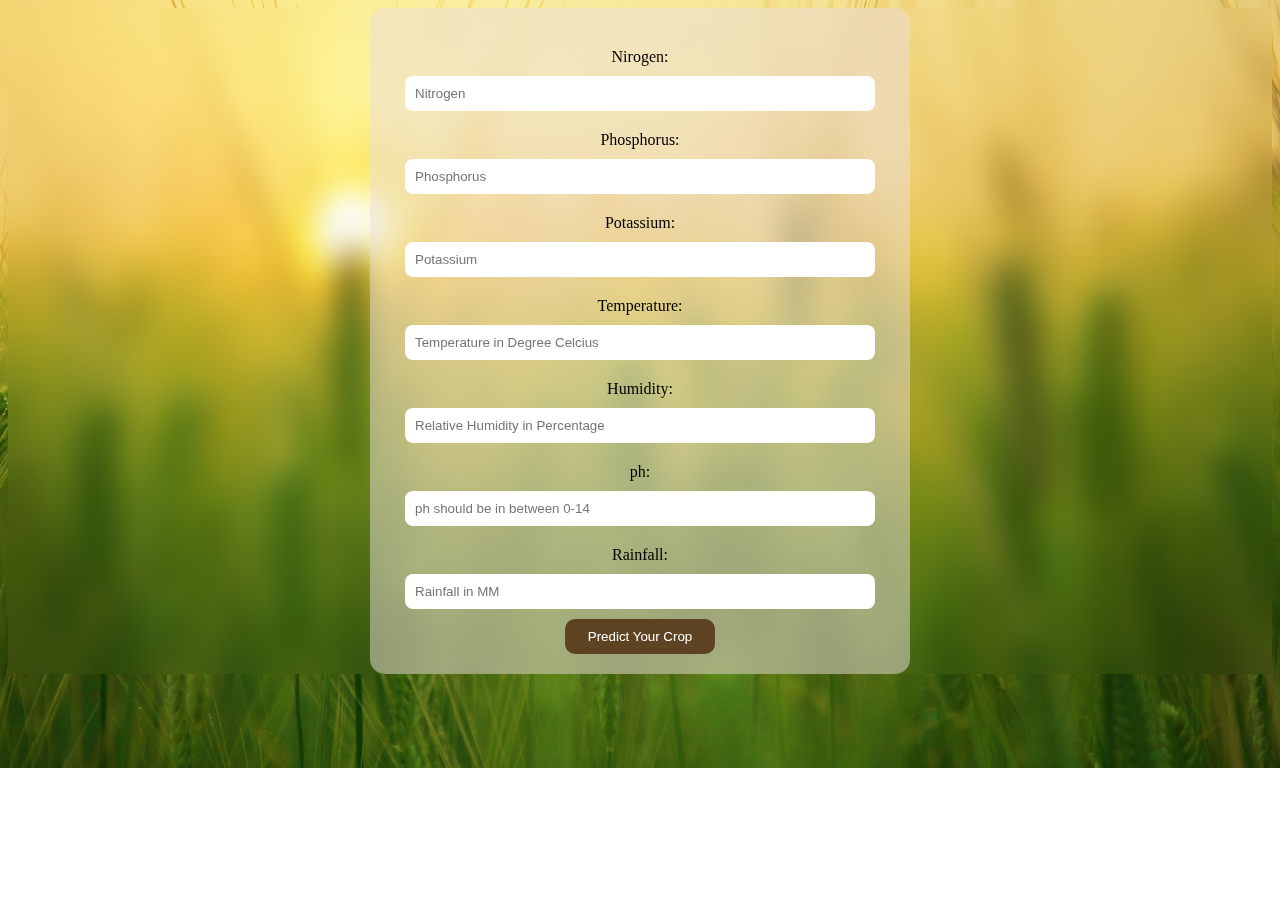
<file: trial1/index.html>
<!-- templates/index.html -->

<!DOCTYPE html>
<html lang="en">
<head>
    <meta charset="UTF-8">
    <meta name="viewport" content="width=device-width, initial-scale=1.0">
    <link rel="stylesheet" href="style.css">
    <title>Smart Farming Prediction System</title>
</head>
<body>
    <form action="form" method="post">
        <label for="Nitrogen">Nirogen:</label>
        <input type="text" id="Nirogen" name="Nitrogen" min="0" max="100" placeholder="Nitrogen" required>
      
        <label for="Phosphorus">Phosphorus:</label>
        <input type="text" id="Phosphorus" name="Phosphorus" min="0" max="100" placeholder="Phosphorus" required>
      
        <label for="Potassium">Potassium:</label>
        <input type="text" id="Potassium" name="Potassium" min="0" max="100" placeholder="Potassium" required>
      
        <label for="Temperature">Temperature:</label>
        <input type="number" id="Temperature" name="Temperature" min="0" max="100" placeholder="Temperature in Degree Celcius" required>
      
        <label for="Humidity">Humidity:</label>
        <input type="text" id="Humidity" name="Humidity" min="0" max="100" placeholder="Relative Humidity in Percentage" required>
      
        <label for="ph">ph:</label>
        <input type="text" id="ph" name="ph" min="0" max="14" placeholder="ph should be in between 0-14" required>
      
        <label for="Rainfall">Rainfall:</label>
        <input type="number" id="Rainfall" name="Rainfall" placeholder="Rainfall in MM" required min="0" max="10000">
      
        <input type="submit" id="submit" name="submit" value="Predict Your Crop">
      </form>
      
    <!-- <h1>Smart Farming Prediction System</h1>
    <form id="prediction-form">
        <label for="temperature">Temperature (°C):</label>
        <input type="number" id="temperature" name="temperature" required><br><br>
        
        <label for="rainfall">Rainfall (mm):</label>
        <input type="number" id="rainfall" name="rainfall" required><br><br>
        
        <button type="submit">Predict Crop Yield</button>
    </form>

    <div id="prediction-result"></div> -->

    <!-- <script>
        document.getElementById('prediction-form').addEventListener('submit', function(event) {
            event.preventDefault();
            let temperature = document.getElementById('temperature').value;
            let rainfall = document.getElementById('rainfall').value;

            fetch('/predict', {
                method: 'POST',
                headers: {
                    'Content-Type': 'application/x-www-form-urlencoded'
                },
                body: `temperature=${temperature}&rainfall=${rainfall}`
            })
            .then(response => response.json())
            .then(data => {
                document.getElementById('prediction-result').innerHTML = `<p>Predicted Crop Yield: ${data.predicted_yield} kg</p>`;
            })
            .catch(error => console.error('Error:', error));
        });
    </script> -->
</body>
</html>
</file>
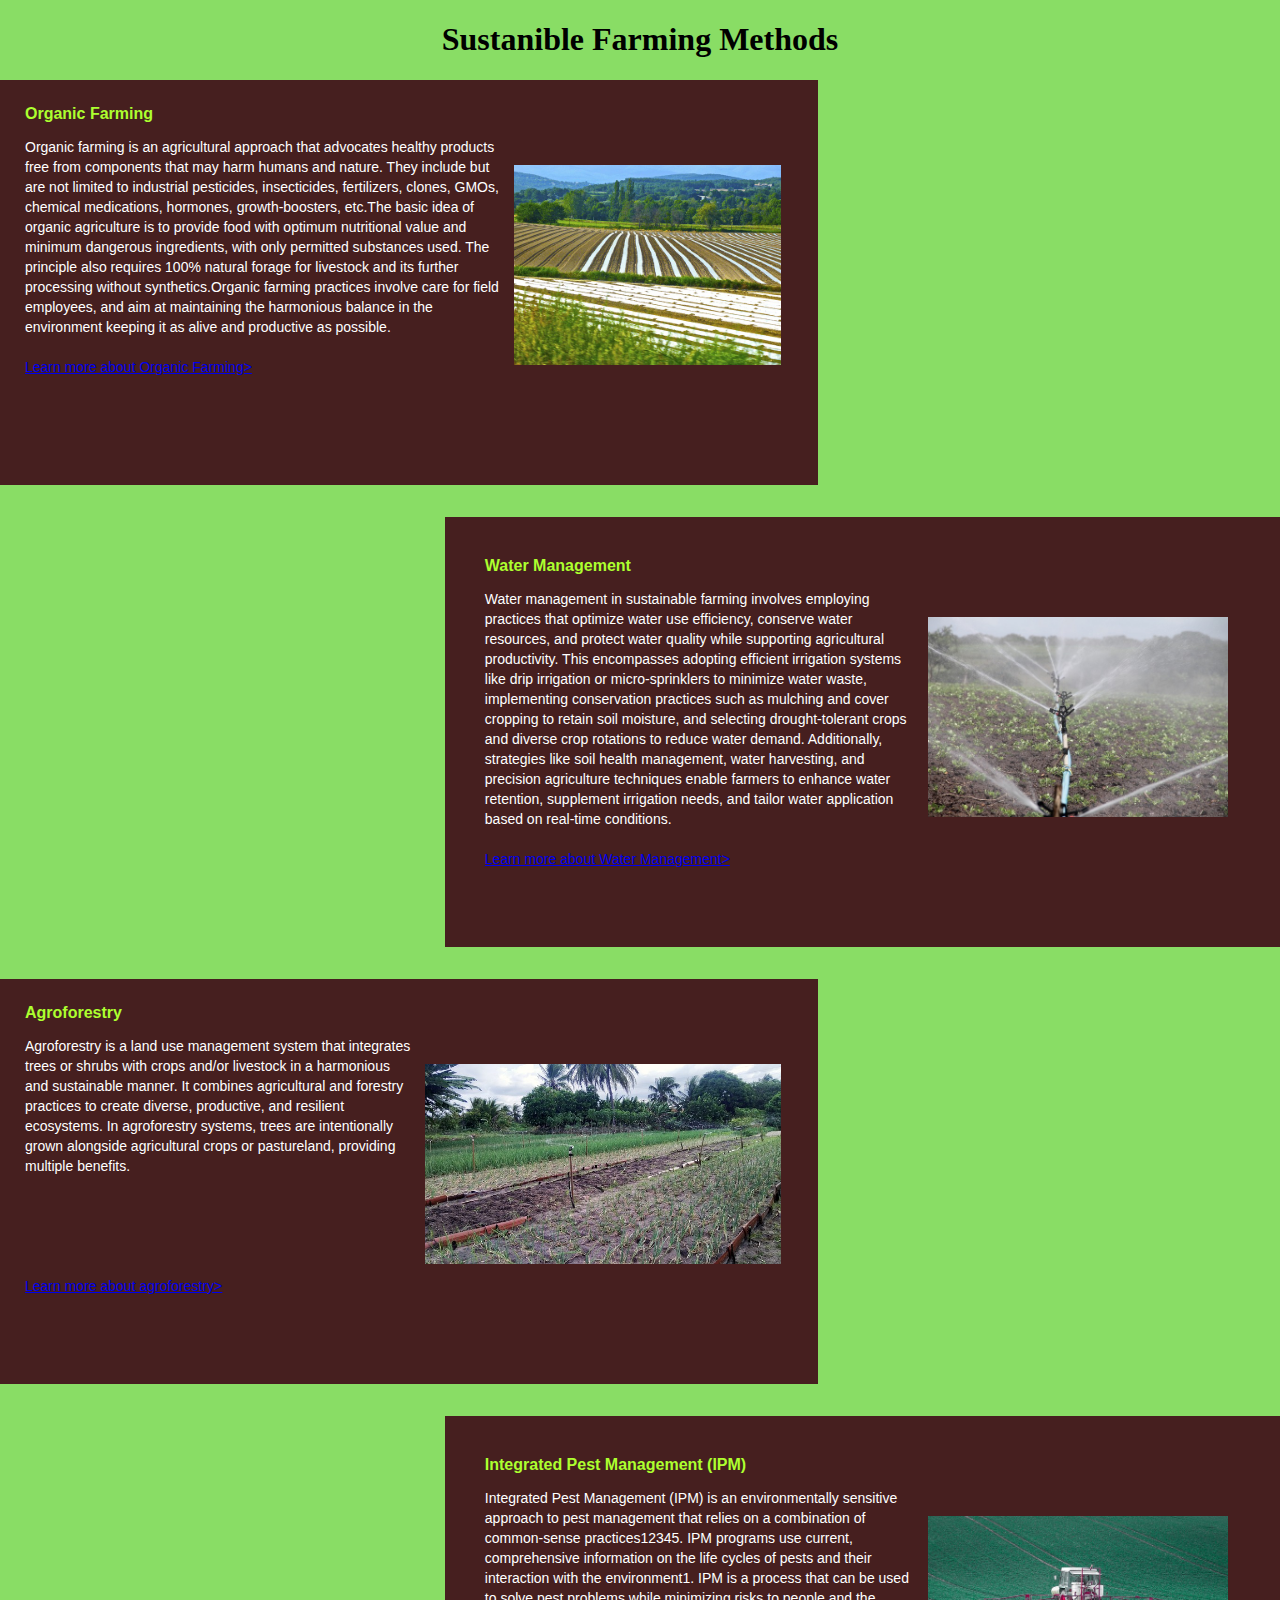
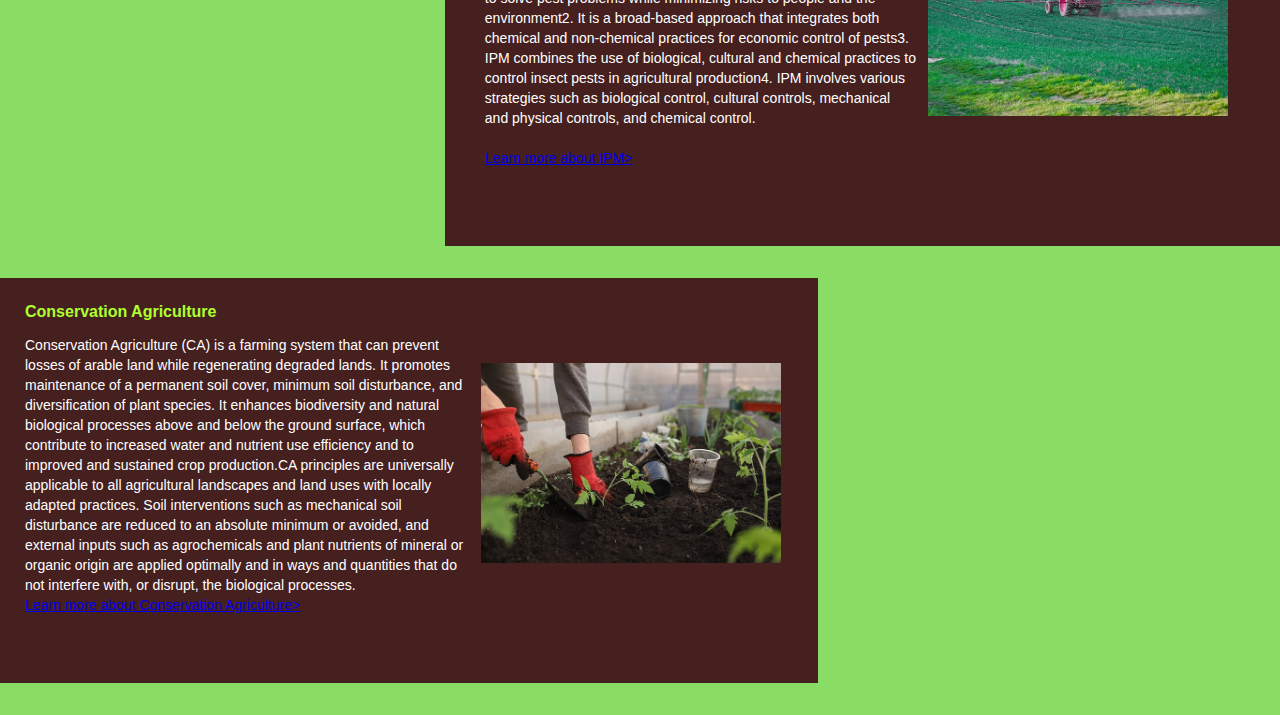
<file: trial1/component.html>
<!DOCTYPE html>
<html lang="en">
    <head>
        <meta charset="UTF-8"/>
        <meta https-equiv="X-UA-Compatible" content="IE-edge"/>
        <meta name="viewport" contents="width=device-width, initial-scale=1.0"/>
        <title>Sustanible Farming Methods</title>
        <link rel="stylesheet" href="style/style1.css"/>
        <h1>Sustanible Farming Methods</h1>
    </head>
    <body>
        <div class="section1">
            <div class="text">
                <h4>Organic Farming</h4>
                <p>
                    Organic farming is an agricultural approach that advocates healthy products free from components that may harm 
                    humans and nature. They include but are not limited to industrial pesticides, insecticides, fertilizers, clones, 
                    GMOs, chemical medications, hormones, growth-boosters, etc.The basic idea of organic agriculture is to provide food 
                    with optimum nutritional value and minimum dangerous ingredients, with only permitted substances used. The principle
                    also requires 100% natural forage for livestock and its further processing without synthetics.Organic farming
                    practices involve care for field employees, and aim at maintaining the harmonious balance in the environment 
                    keeping it as alive and productive as possible.
                    <br>
                    <br>
                    
                    <a href="https://www.youtube.com/watch?v=lRyXlvIJFWI" target="_blank">Learn more about Organic Farming></a>
                </div>     
                    <img src="pictures/Organicfarming.jpg" alt="picture not found" width="400"/>
            </p>
        </div>
        <div class="section2">
            <div class="text">
                <h4>Water Management</h4>
                <p>
                    Water management in sustainable farming involves employing practices that optimize water use efficiency, conserve 
                    water resources, and protect water quality while supporting agricultural productivity. This encompasses adopting 
                    efficient irrigation systems like drip irrigation or micro-sprinklers to minimize water waste, implementing 
                    conservation practices such as mulching and cover cropping to retain soil moisture, and selecting drought-tolerant
                    crops and diverse crop rotations to reduce water demand. Additionally, strategies like soil health management,
                    water harvesting, and precision agriculture techniques enable farmers to enhance water retention, supplement 
                    irrigation needs, and tailor water application based on real-time conditions. 
                    <br>
                    <br>
                    <a href="https://www.youtube.com/watch?v=V5WiD8ZPSNk" target="_blank">Learn more about Water Management></a>
                </div>     
                    <img src="pictures/irrigation.jpg" alt="picture not found" width="400"/>
            </p>
        </div>
        <div class="section3">
            <div class="text">
                <h4>Agroforestry</h4>
                <p>
                    Agroforestry is a land use management system that integrates trees or shrubs with crops and/or livestock in a 
                    harmonious and sustainable manner. It combines agricultural and forestry practices to create diverse, productive, 
                    and resilient ecosystems. In agroforestry systems, trees are intentionally grown alongside agricultural crops or 
                    pastureland, providing multiple benefits. 
                    <br>
                    <br>
                    <br>
                    <br>
                    <br>
                    <br>
                    <a href="https://www.youtube.com/watch?v=MZ6No1mL1QM" target="_blank">Learn more about agroforestry></a>
                </div>     
                    <img src="pictures/agroforestry.jpg" alt="picture not found" width="400"/>
            </p>
        </div>
    </div>
    <div class="section4">
        <div class="text">
            <h4>Integrated Pest Management (IPM)</h4>
            <p>
                Integrated Pest Management (IPM) is an environmentally sensitive approach to pest management that relies on a 
                combination of common-sense practices12345. IPM programs use current, comprehensive information on the life cycles of 
                pests and their interaction with the environment1. IPM is a process that can be used to solve pest problems while 
                minimizing risks to people and the environment2. It is a broad-based approach that integrates both chemical and 
                non-chemical practices for economic control of pests3. IPM combines the use of biological, cultural and chemical 
                practices to control insect pests in agricultural production4. IPM involves various strategies such as biological
                control, cultural controls, mechanical and physical controls, and chemical control.
                <br>
                <br>
                <a href="https://www.youtube.com/watch?v=CELaZ62mkfY" target="_blank">Learn more about IPM></a>
            </div>     
                <img src="pictures/IPM.jpg" alt="picture not found" width="400"/>
        </p>
    </div>
    <div class="section5">
        <div class="text">
            <h4>Conservation Agriculture</h4>
            <p>
                Conservation Agriculture (CA) is a farming system that can prevent losses of arable land while regenerating degraded 
                lands. It promotes maintenance of a permanent soil cover, minimum soil disturbance, and diversification of plant species.
                It enhances biodiversity and natural biological processes above and below the ground surface, which contribute to 
                increased water and nutrient use efficiency and to improved and sustained crop production.CA principles are universally 
                applicable to all agricultural landscapes and land uses with locally adapted practices. Soil interventions such as 
                mechanical soil disturbance are reduced to an absolute minimum or avoided, and external inputs such as agrochemicals 
                and plant nutrients of mineral or organic origin are applied optimally and in ways and quantities that do not interfere
                with, or disrupt, the biological processes.
                <br>
    
                <a href="https://www.youtube.com/watch?v=oNHeUPGIh-o" target="_blank">Learn more about Conservation Agriculture></a>
            </div>     
                <img src="pictures/Conservation_agri.jpg" alt="picture not found" width="400"/>
        </p>
    </div>
    </body>
</html>
</file>
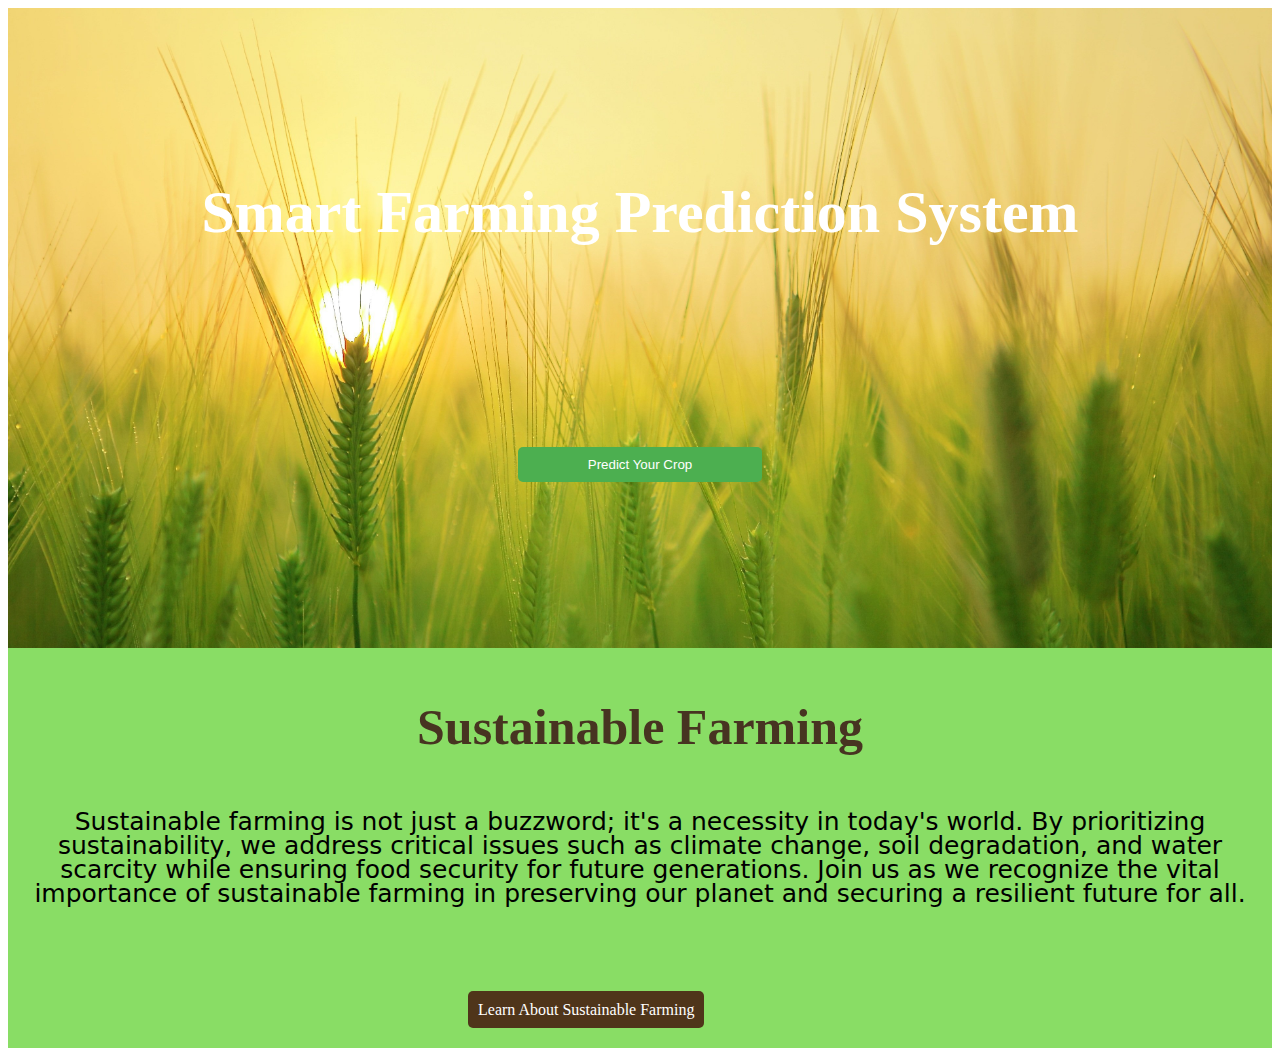
<file: trial1/home.html>
<!DOCTYPE html>
<html lang="en">
<head>
    <meta charset="UTF-8">
    <meta name="viewport" content="width=device-width, initial-scale=1.0">
    <link rel="stylesheet" href="home.css">
    <title>Document</title>
</head>
<body>
    <!-- <form action="/Predict">
        <input type="submit" id="Predict" name="Predict" action="/Predict" value="Predict">
    </form> -->
    <header class="container1">
        <h1>Smart Farming Prediction System</h1>
        <a href="index.html" class="predict"><input type="submit" id="submit" name="submit" value="Predict Your Crop"></a>
    </header>
    <div class="container2">
        <h1>Sustainable Farming</h1>
        <p>Sustainable farming is not just a buzzword; it's a necessity in today's world. By prioritizing sustainability, we address critical issues such as climate change, soil degradation, and water scarcity while ensuring food security for future generations. Join us as we recognize the vital importance of sustainable farming in preserving our planet and securing a resilient future for all.</p>
        <a href="component.html" class="learn">Learn About Sustainable Farming</a>
    </div>
</body>
</html>
</file>
<file: trial1/style.css>
body {
    background-image: url(pictures/barley-field-1684052.jpg);
    background-size: cover;
    background-repeat: no-repeat;
    background-position: center;
    backdrop-filter: blur(15px);
  }

  form {
    width: 500px;
    margin: 0 auto;
    text-align: center;
    padding: 20px;
    background-color: rgba(236, 222, 222, 0.5);
    border-radius: 15px;
  }

  input[type="text"] {
    width: 90%;
    padding: 10px;
    margin-top: 10px;
    border-radius: 8px;
    border: none;
  }
  input[type="number"] {
    width: 90%;
    padding: 10px;
    margin-top: 10px;
    border-radius: 8px;
    border: none;
  }
  input[type="submit"] {
    width: 30%;
    padding: 10px;
    margin-top: 10px;
    border-radius: 10px;
    border:none ;
    background-color: #5d4322;
    color: white;
    cursor: pointer;
  }

  label {
    font-size: 16px;
    margin-top: 20px;
    display: block;
  }
</file>
<file: trial1/style/style1.css>
h1{
    text-align: center;
    font-family:"Lucida Handwriting";
}
body{
    margin:0;
    font-family:sans-serif;
    background-color:#89dd65;
}
.section1,
.section3,
.section5 {
    background-color: rgb(70, 31, 31);
    display:flex;
    justify-content: space-between; 
    padding:25px;
    height: 355px;
    width:60%;
    margin-bottom:2rem;
}
.section1 img,
.section3 img,
.section5 img{
    height:200px;
    float: right;
    margin-top: 60px;
}
.section1 h4,
.section3 h4,
.section5 h4{
    margin:0;
    color:greenyellow;
}
.section1 p,
.section3 p,
.section5 p{
    font-size: 14px;
    line-height: 20px;
    color:white;
    margin-right:12px;
}
.section2,
.section4 {
    background-color:rgb(70, 31, 31);
    display:flex;
    justify-content: space-between;
    padding:40px;
    height: 350px;
    width:59%;
    margin: 1rem 0 0 auto;
    margin-bottom:2rem;
}
.section2 img,
.section4 img{
    height:200px ;
    float: right;
    margin-top: 60px;
}
.section2 h4,
.section4 h4{
    margin:0;
    color:greenyellow;
}
.section2 p,
.section4 p{
    font-size: 14px;
    line-height: 20px;
    color:white;
    margin-right:12px;
}
</file>
<file: trial1/home.css>
.container1 {
    height: 600px;
    background-image: url(pictures/barley-field-1684052.jpg);
    background-size: cover;
    background-repeat: no-repeat;
    backdrop-filter: blur(5px);
  }

   header {
    background-color: #473421;
    color: white;
    padding: 20px;
  }
  header h1{
    text-align: center;
    font-size: 60px;
    font-weight: 700px;
    margin-top: 150px;
  }

  .predict{
    text-decoration: none;
  }
  input[type="submit"] {
    display: block;
    width: 20%;
    padding: 10px;
    margin: 0 auto;
    margin-top: 200px;
    border-radius: 5px;
    border: none;
    background-color: #4CAF50;
    color: white;
    cursor: pointer;
  }
  .container2{
    height: 400px;
    background-color: #89dd65;
  }
  .container2 p{
    font-size: 25px;
    line-height: 24px;
    padding: 20px;
    text-align: center;
    font-family: "Lato", sans;
    position: relative;
    top: 50px;
  }
  .container2 h1{
    font-size: 50px;
    font-weight: 500px;
    text-align: center;
    margin-top: 0;
    position: relative;
    top: 50px;
    color: #473421;
  }
  .learn{
    padding: 10px;
    text-align: center;
    border-radius: 5px;
    text-decoration: none;
    border: none;
    position: relative;
    top: 100px;
    left: 460px;
    background-color: #4f351a;
    color: white;
    cursor: pointer;
    height: 30px;
  }
</file>
